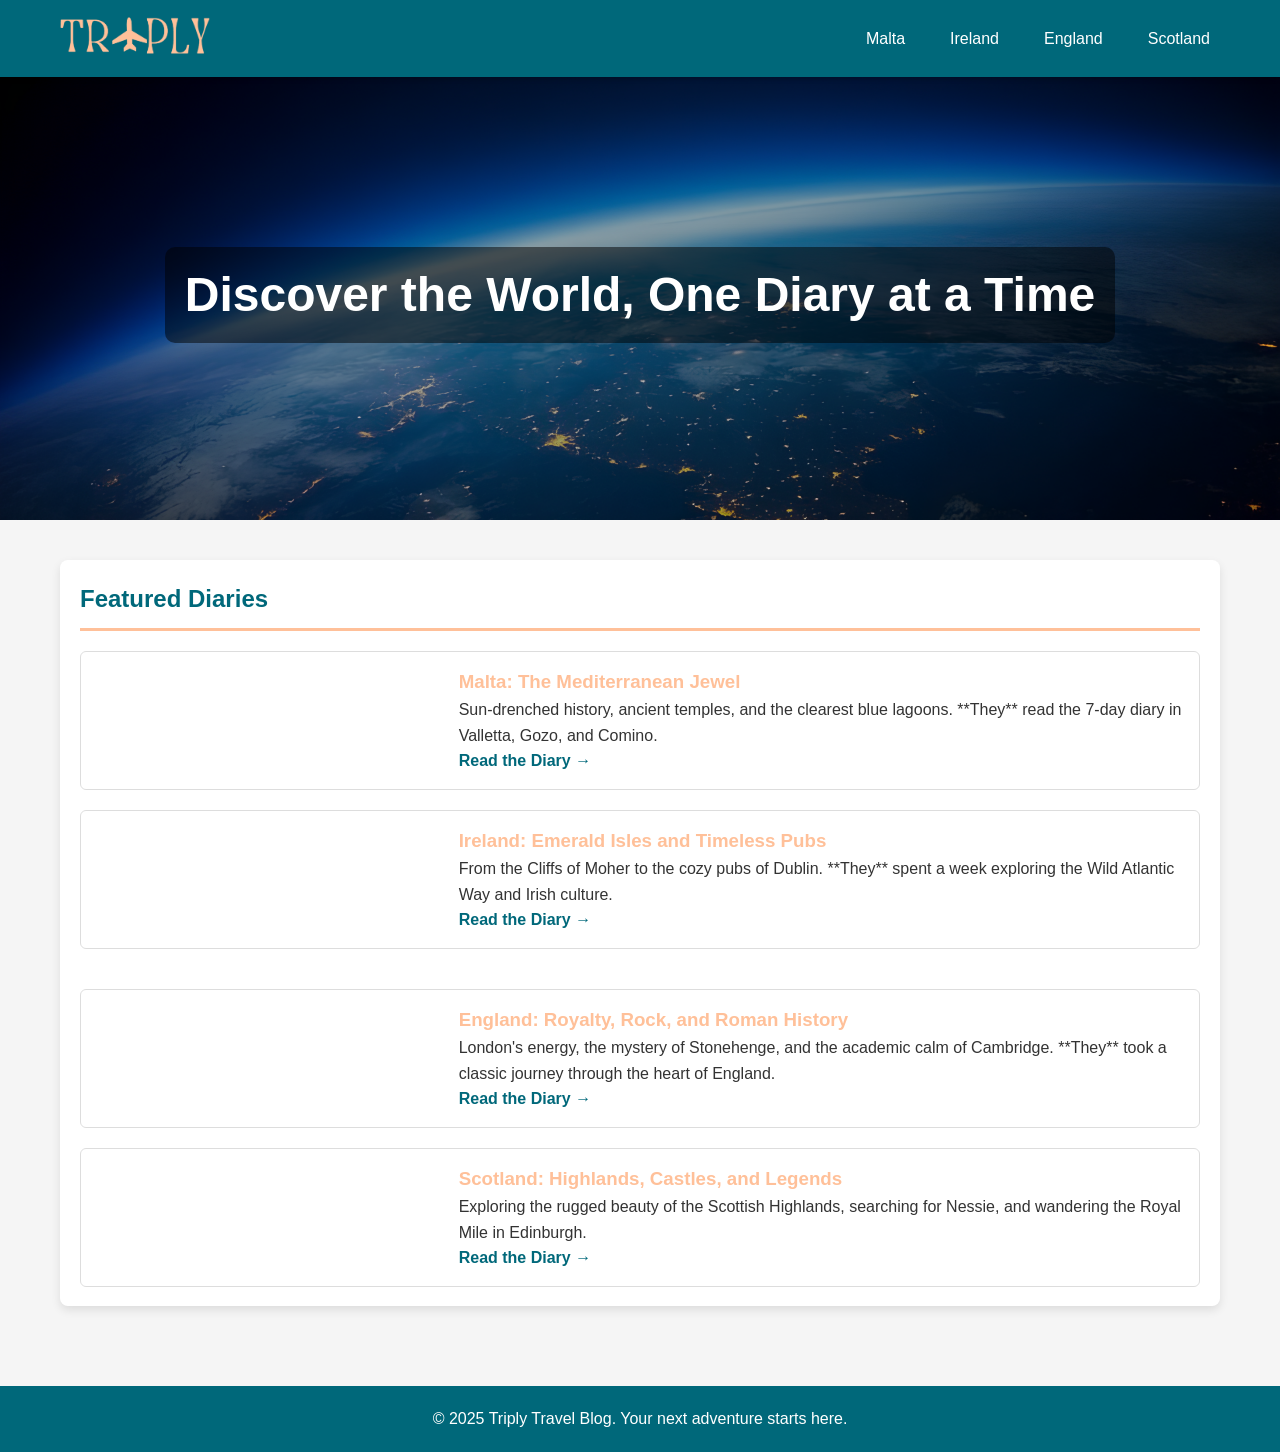
<file: index.html>
<!DOCTYPE html>
<html lang="en">
<head>
    <meta charset="UTF-8">
    <meta name="viewport" content="width=device-width, initial-scale=1.0">
    <title>Triply - Your Next Adventure</title>
    <link rel="stylesheet" href="../style.css">
</head>
<body>

    <header>
        <div class="container">
            <div class="logo"><a href="index.html"><img src="img/logo.png" alt="logo" width="150px" style="margin-top: 7px;"></a></div>
            <nav>
                <ul>
                    <li><a id="malta" href="malta.html">Malta</a></li>
                    <li><a id="ireland" href="ireland.html">Ireland</a></li>
                    <li><a id="england" href="england.html">England</a></li>
                    <li><a id="scotland" href="scotland.html">Scotland</a></li>
                </ul>
            </nav>
        </div>
    </header>

    <main>
        <section class="hero reveal" style="background-image: url('img/global.png');">
            <h1>Discover the World, One Diary at a Time</h1>
        </section>

        <div class="container">
            <section class="post-list reveal">
                <h2>Featured Diaries</h2>
                
                <div class="post-card reveal" id="card-malta">
                    <div class="post-card-img" style="background-image: url('https://viagem.cnnbrasil.com.br/wp-content/uploads/sites/5/2023/05/valetta.jpg?w=1024');"></div>
                    <div class="post-card-content">
                        <h3>Malta: The Mediterranean Jewel</h3>
                        <p>Sun-drenched history, ancient temples, and the clearest blue lagoons. **They** read the 7-day diary in Valletta, Gozo, and Comino.</p>
                        <a href="malta.html">Read the Diary →</a>
                    </div>
                </div>

                <div class="post-card reveal" id="card-ireland">
                    <div class="post-card-img" style="background-image: url('https://cdn.wizard.com.br/wp-content/uploads/2014/10/11151349/curiosidades-sobre-irlanda.jpg');"></div>
                    <div class="post-card-content">
                        <h3>Ireland: Emerald Isles and Timeless Pubs</h3>
                        <p>From the Cliffs of Moher to the cozy pubs of Dublin. **They** spent a week exploring the Wild Atlantic Way and Irish culture.</p>
                        <a href="ireland.html">Read the Diary →</a>
                    </div>
                </div>

                <div class="post-card reveal" id="card-england">
                    <div class="post-card-img" style="background-image: url('https://humanidades.com/wp-content/uploads/2018/09/Inglaterra-1-e1579225431994.jpg');"></div>
                    <div class="post-card-content">
                        <h3>England: Royalty, Rock, and Roman History</h3>
                        <p>London's energy, the mystery of Stonehenge, and the academic calm of Cambridge. **They** took a classic journey through the heart of England.</p>
                        <a href="england.html">Read the Diary →</a>
                    </div>
                </div>

                <div class="post-card reveal" id="card-scotland">
                    <div class="post-card-img" style="background-image: url('https://cdn.americachip.com/wp-content/uploads/2024/10/Escocia.jpg');"></div>
                    <div class="post-card-content">
                        <h3>Scotland: Highlands, Castles, and Legends</h3>
                        <p>Exploring the rugged beauty of the Scottish Highlands, searching for Nessie, and wandering the Royal Mile in Edinburgh.</p>
                        <a href="scotland.html">Read the Diary →</a>
                    </div>
                </div>

            </section>
        </div>
    </main>

    <div id="myModal" class="modal">
        <div class="modal-content">
            <span class="close-btn">&times;</span>
            <h4 id="modal-title"></h4>
            <div id="modal-text"></div>
        </div>
    </div>

    <footer>
        <p>&copy; 2025 Triply Travel Blog. Your next adventure starts here.</p>
    </footer>

    <script src="../../script.js"></script>
</body>
</html>
</file>
<file: style.css>
/* style.css */

/* Paleta de Cores: */
/* Principal: #ffc099 (Pêssego/Salmão Claro) */
/* Secundária: #00687a (Azul-Petróleo Escuro) */
/* Fundo: #F5F5F5 (Off-White/Cinza Claro) */

:root {
  --color-primary: #ffc099;
  --color-secondary: #00687a;
  --color-background: #F5F5F5;
  --color-text: #333;
  --color-light-text: #fff;
}

* {
  box-sizing: border-box;
  margin: 0;
  padding: 0;
  transition: 200ms linear;
}

body {
  font-family: 'Helvetica Neue', Arial, sans-serif;
  background-color: var(--color-background);
  color: var(--color-text);
  line-height: 1.6;
  padding-top: 60px; /* Espaço para o cabeçalho fixo */
}

/* --- Header e Navegação --- */
header {
  background-color: var(--color-secondary);
  color: var(--color-light-text);
  padding: 10px 0;
  position: fixed;
  width: 100%;
  top: 0;
  z-index: 1000;
  box-shadow: 0 2px 5px rgba(0, 0, 0, 0.2);
}

.container {
  max-width: 1200px;
  margin: 0 auto;
  padding: 0 20px;
  display: flex;
  justify-content: space-between;
  align-items: center;
}

.logo:hover {
  transform: scale(1.1);
  transition: .2s ease;
}
.logo a {
  font-size: 1.8em;
}

nav ul {
  list-style: none;
  display: flex;
}

nav ul li {
  margin-left: 25px;
}

nav ul li a {
  color: var(--color-light-text);
  text-decoration: none;
  font-weight: 500;
  padding: 5px 10px;
  transition: color 0.3s, background-color 0.3s;
  border-radius: 5px;
}

nav ul li a:hover {
  color: var(--color-secondary);
  background-color: var(--color-primary);
}

.translate-btn {
  background-color: var(--color-primary);
  color: var(--color-secondary);
  border: none;
  padding: 8px 15px;
  cursor: pointer;
  border-radius: 5px;
  font-weight: bold;
  transition: background-color 0.3s;
}

.translate-btn:hover {
  background-color: #ffaa77; /* Um pouco mais escuro */
}

/* --- Conteúdo Principal e Diários --- */
main {
  padding: 10px 0;
}

.hero {
  background: url('hero-image-placeholder.jpg') no-repeat center center/cover; /* Substituir por imagem real */
  height: 450px;
  display: flex;
  justify-content: center;
  align-items: center;
  text-align: center;
  margin-bottom: 40px;
  color: var(--color-light-text);
}

.hero h1 {
  font-size: 3em;
  background-color: rgba(0, 0, 0, 0.5);
  padding: 10px 20px;
  border-radius: 10px;
}

.post-list, .daily-entry {
  background-color: var(--color-light-text);
  padding: 20px;
  margin-bottom: 30px;
  border-radius: 8px;
  box-shadow: 0 4px 10px rgba(0, 0, 0, 0.1);
}

.post-list h2, .daily-entry h2 {
  color: var(--color-secondary);
  border-bottom: 3px solid var(--color-primary);
  padding-bottom: 10px;
  margin-bottom: 20px;
}

.post-card {
  display: flex;
  margin-bottom: 20px;
  border: 1px solid #ddd;
  border-radius: 6px;
  overflow: hidden;
  transition: transform 0.3s;
}

.post-card:hover {
  transform: translateY(-5px);
  box-shadow: 0 6px 15px rgba(0, 0, 0, 0.15);
}

.post-card-img {
  flex: 1;
  min-width: 200px;
  background: url('placeholder-country.jpg') no-repeat center center/cover; /* Substituir */
}

/* Estilos específicos para a página de cada país (para placeholdrs de imagem) */
#card-malta .post-card-img { background-image: url('malta-placeholder.jpg'); } 
#card-ireland .post-card-img { background-image: url('ireland-placeholder.jpg'); }
#card-england .post-card-img { background-image: url('england-placeholder.jpg'); }
#card-scotland .post-card-img { background-image: url('scotland-placeholder.jpg'); }

.post-card-content {
  flex: 2;
  padding: 15px;
}

.post-card-content h3 {
  margin-top: 0;
  color: var(--color-primary);
}

.post-card-content a {
  color: var(--color-secondary);
  text-decoration: none;
  font-weight: bold;
}

.post-card-content a:hover {
  text-decoration: underline;
}

/* --- Estilos para as Páginas de Diário (Exemplo: malta.html) --- */
.daily-entry h1 {
  color: var(--color-secondary);
  margin-bottom: 30px;
  text-align: center;
  font-size: 2.5em;
}

.daily-entry h3 {
  color: var(--color-primary);
  border-left: 5px solid var(--color-primary);
  padding-left: 10px;
  margin: 25px 0 15px 0;
}

.day-content img {
  max-width: 100%;
  display: block;
  margin: 15px 0;
  border-radius: 8px;
  box-shadow: 0 2px 4px rgba(0, 0, 0, 0.1);
}

.day-content p a {
  color: var(--color-secondary);
  font-weight: bold;
  text-decoration: none;
  transition: color 0.3s;
}

.day-content p a:hover {
  color: var(--color-primary);
  text-decoration: underline;
}

/* --- Footer --- */
footer {
  background-color: var(--color-secondary);
  color: var(--color-light-text);
  text-align: center;
  padding: 20px 0;
  margin-top: 40px;
}

/* --- Pop-up/Modal --- */
.modal {
  display: none; /* Escondido por padrão */
  position: fixed;
  z-index: 2000;
  left: 0;
  top: 0;
  width: 100%;
  height: 100%;
  overflow: auto;
  background-color: rgba(0, 0, 0, 0.7);
  justify-content: center;
  align-items: center;
}

.modal-content {
  background-color: #fefefe;
  margin: auto;
  padding: 20px;
  border: 1px solid #888;
  width: 80%;
  max-width: 600px;
  border-radius: 10px;
  position: relative;
  box-shadow: 0 5px 15px rgba(0, 0, 0, 0.3);
  color: var(--color-text);
  animation: zoomIn 0.3s ease-out;
}

@keyframes zoomIn {
  from { transform: scale(0.8); opacity: 0; }
  to { transform: scale(1); opacity: 1; }
}

.close-btn {
  color: #aaa;
  float: right;
  font-size: 28px;
  font-weight: bold;
  transition: color 0.3s;
}

.close-btn:hover,
.close-btn:focus {
  color: var(--color-secondary);
  text-decoration: none;
  cursor: pointer;
}

.modal-content h4 {
  color: var(--color-secondary);
  border-bottom: 2px solid var(--color-primary);
  padding-bottom: 10px;
  margin-bottom: 15px;
}

/* --- Animação Reveal.js (Fade-in) --- */
.reveal {
  transform: translateY(20px);
  transition: opacity 0.6s ease-out, transform 0.6s ease-out;
  will-change: opacity, transform;
}

.reveal.active {
  opacity: 1;
  transform: translateY(0);
}
</file>
